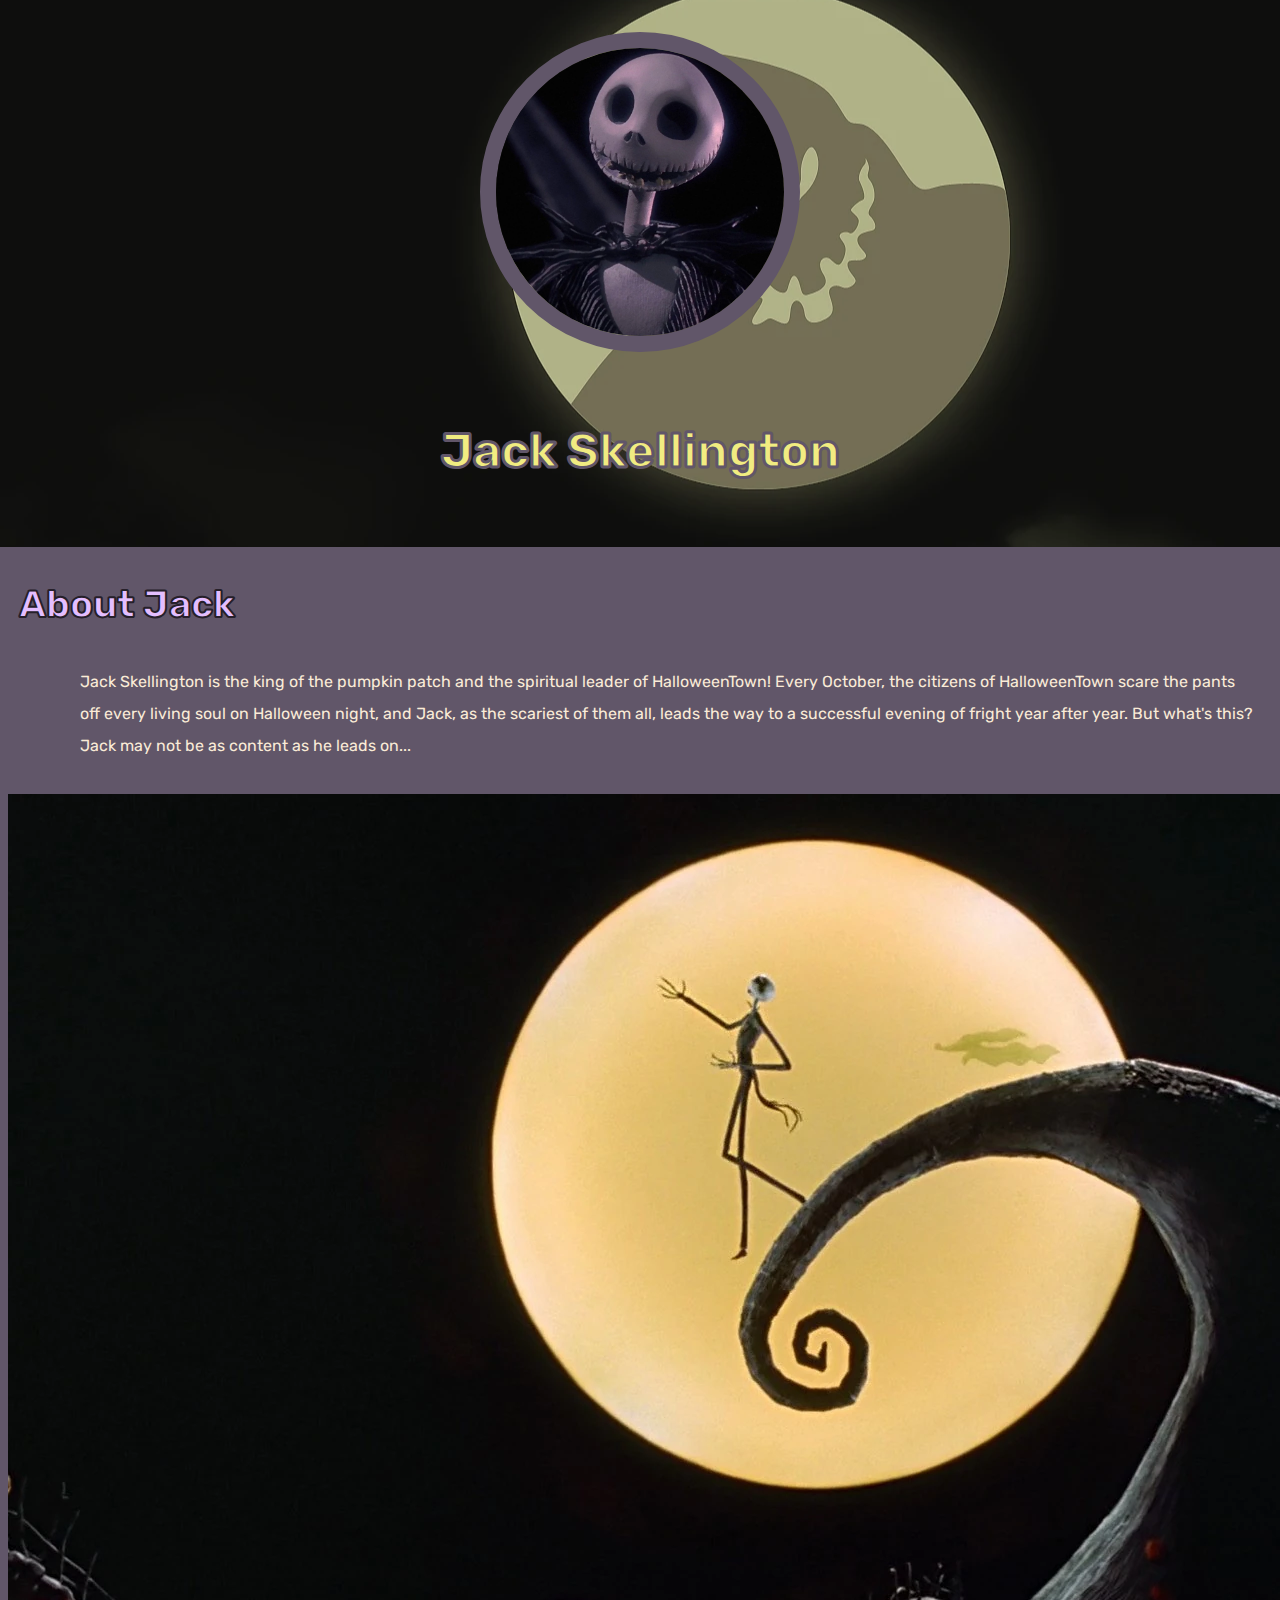
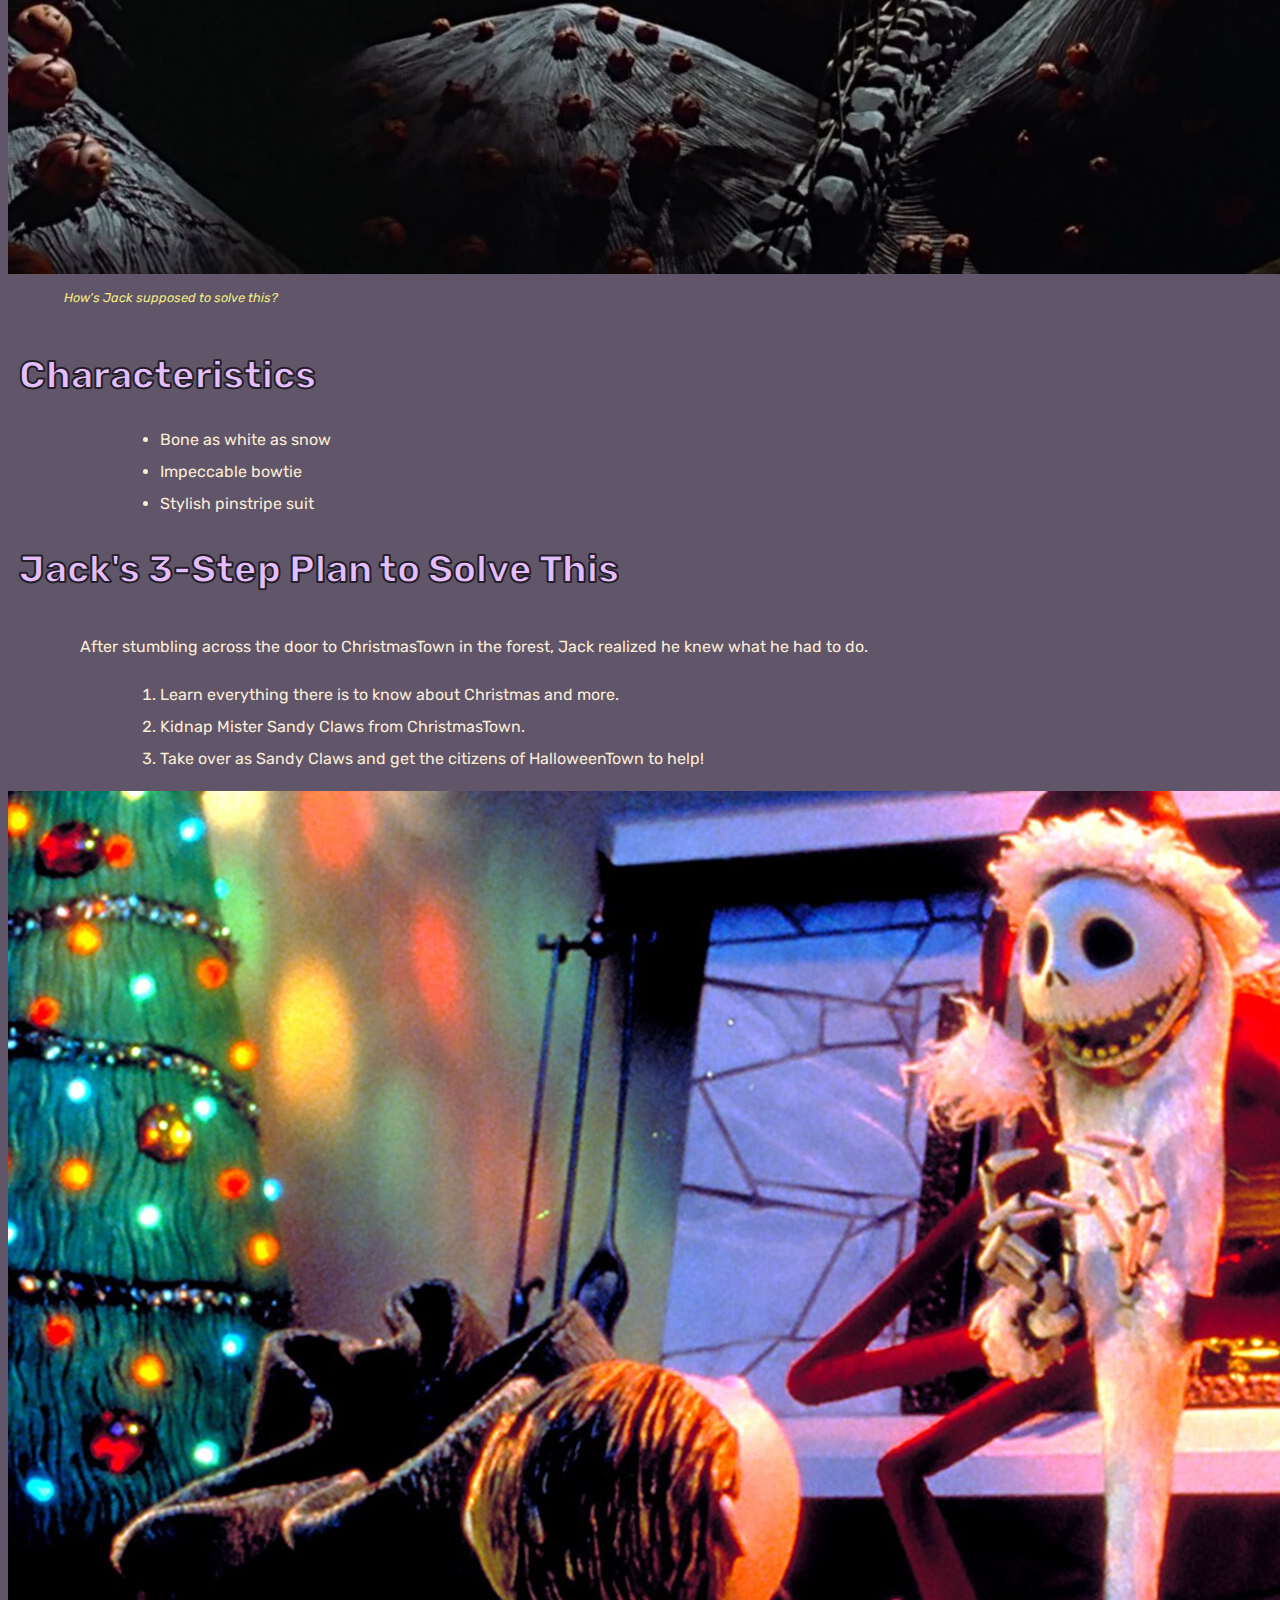
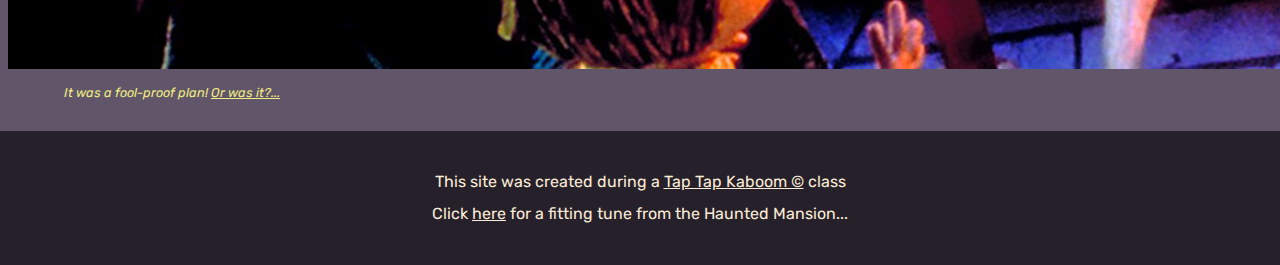
<file: index.html>
<!DOCTYPE html>
<html lang="en">
<head>
    <meta charset="UTF-8">
    <meta name="viewport" content="width=device-width, initial-scale=1">
    <title>Jack Skellington</title>
    <link rel="icon" href="/img/favicon.jpg">
    <!-- font stuff (Rubik) -->
    <link rel="preconnect" href="https://fonts.googleapis.com">
    <link rel="preconnect" href="https://fonts.gstatic.com" crossorigin>
    <link href="https://fonts.googleapis.com/css2?family=Rubik:ital,wght@0,300;0,400;0,500;0,600;0,700;0,800;0,900;1,300;1,400;1,500;1,600;1,700;1,800;1,900&display=swap" rel="stylesheet">
    <link rel="stylesheet" href="css/jack.css">
</head>
<body>
    <!-- header element -->
    <header>
        <img src="img/jack-avatar.jpg" alt="Jack Skellington, an anthropomorphic claymation model of a skeleton, looks out in amazement">
        <h1>Jack Skellington</h1>
    </header>

    <!-- main element -->
    <main>
        <h2>About Jack</h2>
        <p>Jack Skellington is the king of the pumpkin patch and the spiritual leader of HalloweenTown! Every October, the citizens of HalloweenTown scare the pants off every living soul on Halloween night, and Jack, as the scariest of them all, leads the way to a successful evening of fright year after year. But what's this? Jack may not be as content as he leads on...</p>
        <img src="img/jack-lament.jpg" alt="Jack, singing to himself in front of a massive yellow moon, walks off a clay model hill surrounded by gravestones and pumpkins">
        <!-- caption for image -->
        <p class="caption">How's Jack supposed to solve this?</p>

        <!-- characteristics -->
        <h2>Characteristics</h2>
        <ul>
            <li>Bone as white as snow</li>
            <li>Impeccable bowtie</li>
            <li>Stylish pinstripe suit</li>
        </ul>

        <!-- making christmas -->
        <h2>Jack's 3-Step Plan to Solve This</h2>
        <p>After stumbling across the door to ChristmasTown in the forest, Jack realized he knew what he had to do.</p>
        <ol>
            <li>Learn everything there is to know about Christmas and more.</li>
            <li>Kidnap Mister Sandy Claws from ChristmasTown.</li>
            <li>Take over as Sandy Claws and get the citizens of HalloweenTown to help!</li>
        </ol>
        <img src="img/jack-santa.jpg" alt="Jack Skellington, dressed as Santa Claus, squats down in front of a child on Christmas Eve, eager to reveal what he has in store this year.">
        <p class="caption">It was a fool-proof plan! <a href="https://youtu.be/M8FhegB5KNo" target="_blank">Or was it?...</a></p>
    </main>

    <!-- footer -->
    <footer>
        <p>This site was created during a <a href="https://taptapkaboom.com" target="_blank">Tap Tap Kaboom &copy;</a> class<br>Click <a href="https://www.youtube.com/watch?v=Mm5y0SwEej8" target="_blank">here</a> for a fitting tune from the Haunted Mansion...</p>
    </footer>
</body>
</html>
</file>
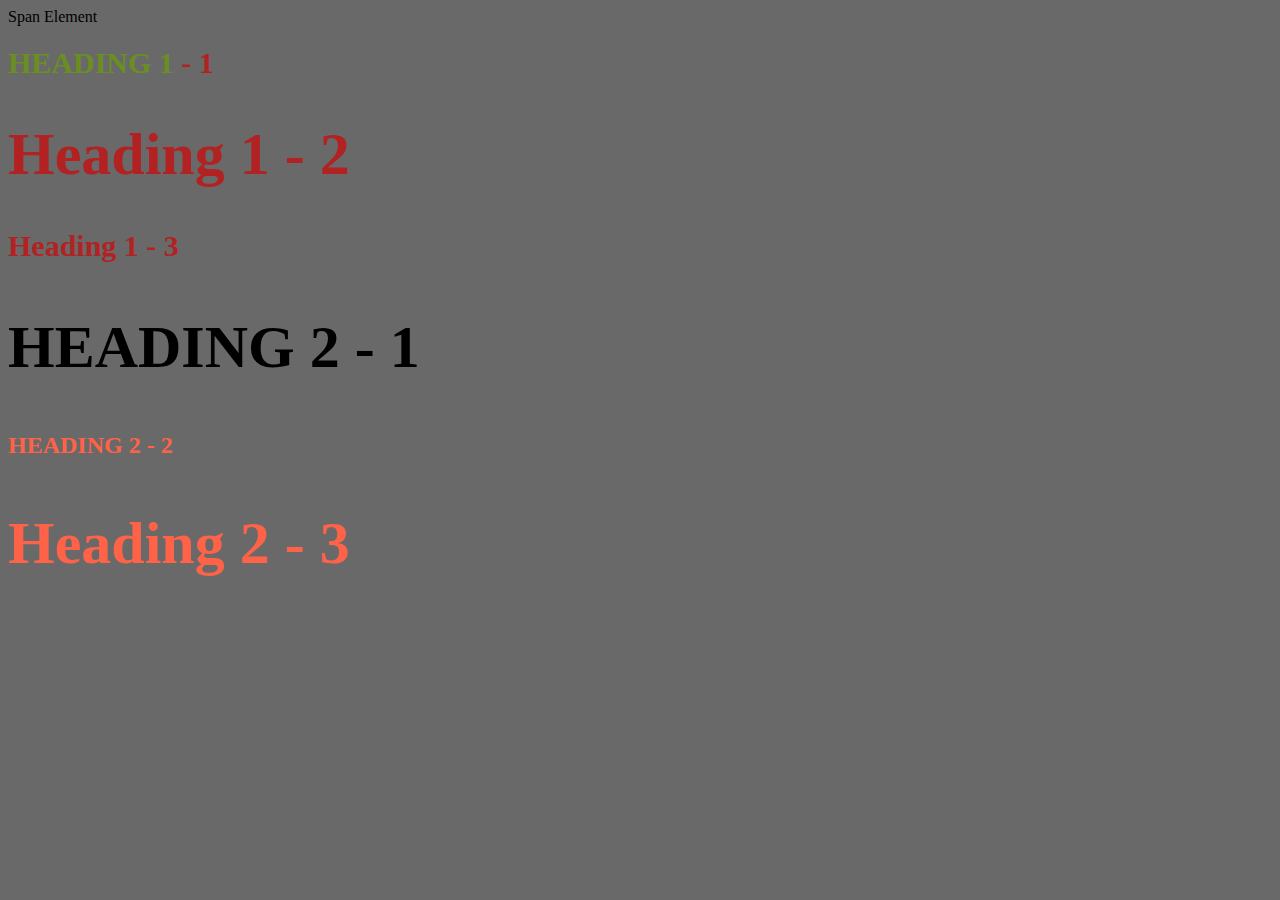
<file: style-test.html>
<!DOCTYPE html>
<html lang="en">
<head>
    <meta charset="UTF-8">
    <meta name="viewport" content="width=device-width, initial-scale=1.0">
    <title>Style Test</title>
    <link rel="stylesheet" type="text/css" href="css/test.css">
</head>
<body>
    <span>Span Element</span>
    <h1 class="uppercase"><span>Heading 1</span> - 1</h1>
    <h1 class="big">Heading 1 - 2</h1>
    <h1>Heading 1 - 3</h1>
    <h2 class="big uppercase">Heading 2 - 1</h2>
    <h2 class="uppercase">Heading 2 - 2</h2>
    <h2 class="big">Heading 2 - 3</h2>
</body>
</html>
</file>
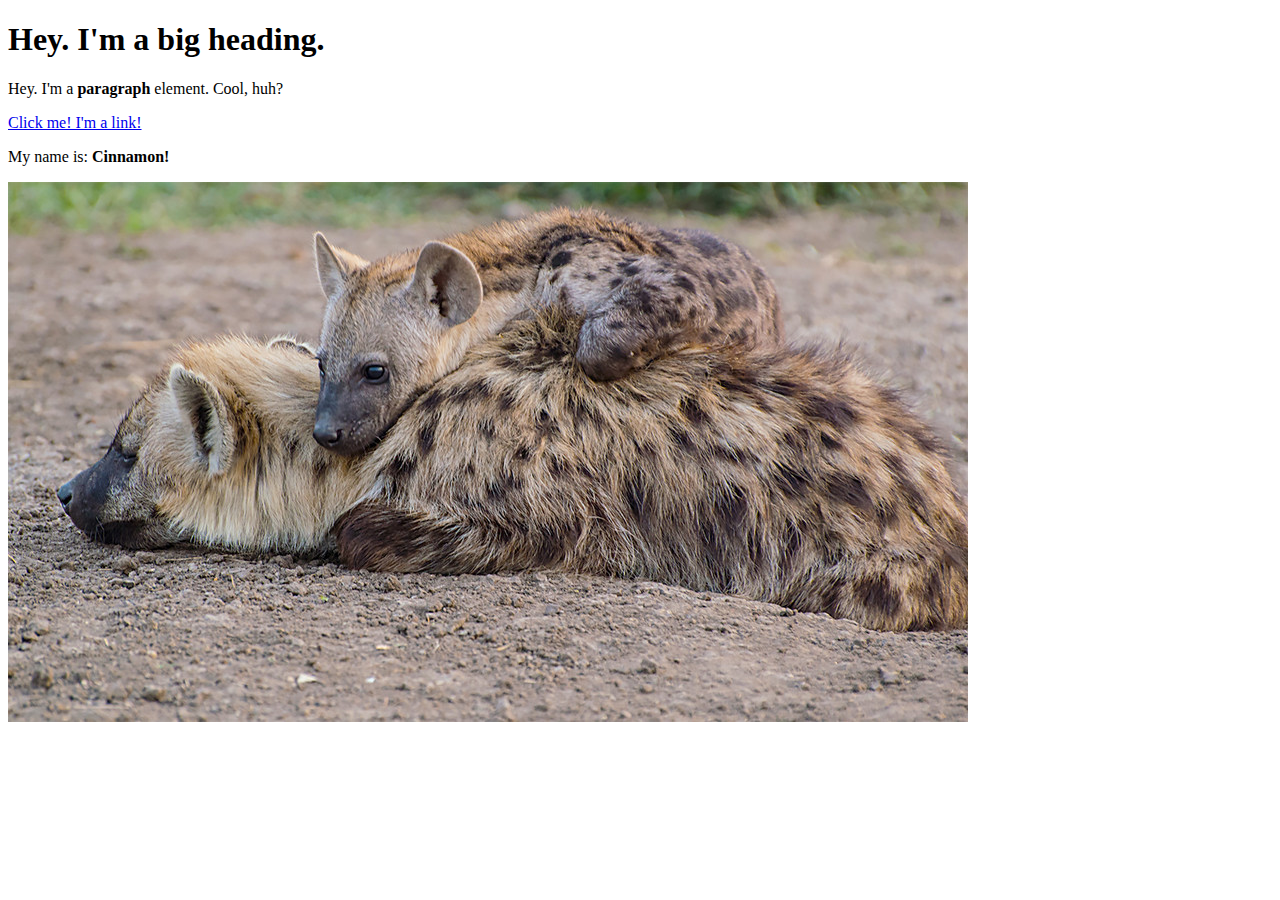
<file: test.html>
<!DOCTYPE html>
<html>
    <head>
        <title>Haida's Webpage</title>
    </head>
    <body>
        <h1>Hey. I'm a big heading.</h1>
        <p>Hey. I'm a <strong>paragraph</strong> element. Cool, huh?</p>
        <a href="https://google.com" target="_blank" title="Let's go to Google!">Click me! I'm a link!</a>
        <p>My name is: <strong>Cinnamon!</strong></p>
        <img src="img/hyenas.jpg" alt="A small hyena laying on a larger hyena's back">
    </body>
</html>
</file>
<file: css/jack.css>
body {
  margin: 0in auto;
  background-color: #615669;
  font-size: 1em;
  line-height: 1em;
  border: none;
  font-family: Rubik,sans-serif
}
body p,
h1,
h2 {
  line-height: 2;
  /* margin-top: 35px;
  margin-bottom: 2px; */
}
header {
  background-image: url("../img/oogie-moon.jpg");
  background-repeat: no-repeat;
  background-position: center;
  background-size: cover;
  background-blend-mode: multiply;
  background-color: #c7c8b5;
  text-align: center;
  padding: 1em;
  margin: 0;
}
header h1 {
  color: #f1ec81;
  font-size: 3em;
  -webkit-text-stroke: 3px #615669;
}
header img {
  background-color: transparent;
  border-radius: 10em;
  border: 1em solid #615669;
  width: 3in;
}
main {
  margin: 1em auto;
}
main img {
  margin: .5em;
  background-size: 100% 100%;
  text-align: center;
}
img {
  margin: 1em auto;
  size: 100% 100%;
}
h2 {
  font-size: 38px;
  color: #e4beff;
  -webkit-text-stroke: 2px #26202a;
  text-align: left;
  margin: .5em;
}
h3 {
  font-size: 16px;
  color: #f1ec81;
  text-align: left;
  margin: 1.5em;
}
p {
  color: #faebd7;
  margin: 1.5em;
  margin-left: 5em;
}
a {
  color: #faebd7
}
p.caption a {
  color: #f1ec81
}
a:hover {
  color: #f1ec81
}
p.caption a:hover {
  color: #faebd7
}
footer {
  background-color: #26202a;
  text-align: center;
  padding: 35px
}
li {
  color: #faebd7;
  margin: 1em;
  margin-left: 7.5em;
  line-height: 1em;
  text-align: left;
}
p.caption {
  color: #f1ec81;
  font-style: italic;
  font-size: .8em;
  margin-top: 0em;
  margin-bottom: 2em;
  text-align: left;
}
footer p {
  margin: 0;
  text-align: center
}
</file>
<file: css/test.css>
body{
    background-color: 	#696969;
}
h1{
    font-size: 30px;
    color: #B22222;
}

h2{
    font-size: 24px;
    color: #FF6347;
}

.big{
    font-size: 60px;
}

.uppercase{
    text-transform: uppercase;
}

.big.uppercase{
    color: #000000;
}

h1 span{
    color: #6B8E23;
}
</file>
